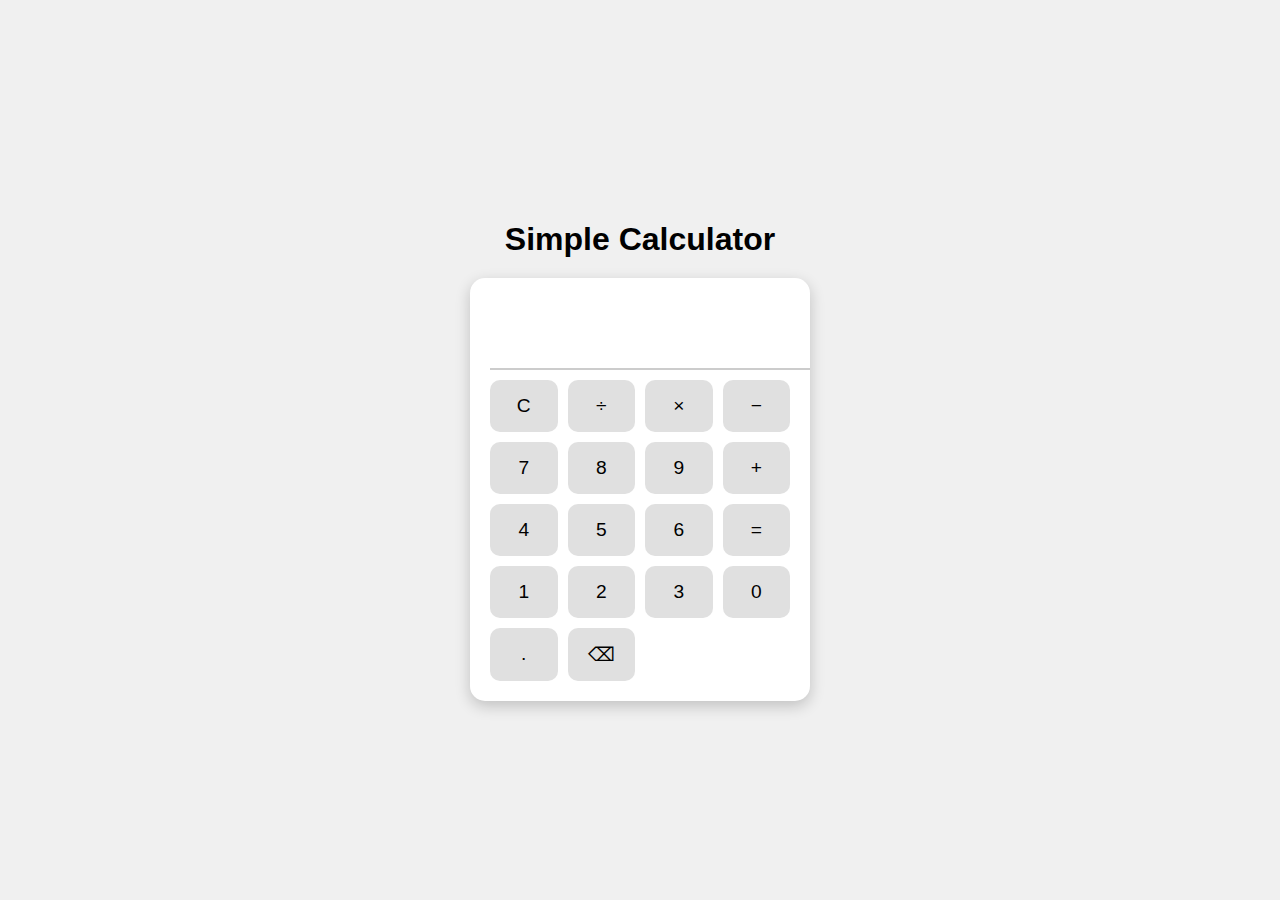
<file: index.html>
<!DOCTYPE html>
<html lang="en">
<head>
  <meta charset="UTF-8" />
  <meta name="viewport" content="width=device-width, initial-scale=1.0"/>
  <title>Calculator</title>
  <link rel="stylesheet" href="style.css" />
</head>
<body>
  <div class="container">
    <h1>Simple Calculator</h1>
    <div class="calculator">
      <input type="text" id="display" readonly />
      <div class="buttons">
        <button onclick="clearDisplay()">C</button>
        <button onclick="appendValue('/')">÷</button>
        <button onclick="appendValue('*')">×</button>
        <button onclick="appendValue('-')">−</button>

        <button onclick="appendValue('7')">7</button>
        <button onclick="appendValue('8')">8</button>
        <button onclick="appendValue('9')">9</button>
        <button onclick="appendValue('+')">+</button>

        <button onclick="appendValue('4')">4</button>
        <button onclick="appendValue('5')">5</button>
        <button onclick="appendValue('6')">6</button>
        <button onclick="calculateResult()">=</button>

        <button onclick="appendValue('1')">1</button>
        <button onclick="appendValue('2')">2</button>
        <button onclick="appendValue('3')">3</button>
        <button onclick="appendValue('0')">0</button>

        <button onclick="appendValue('.')">.</button>
        <button onclick="deleteLast()">⌫</button>
      </div>
    </div>
  </div>

  <script src="script.js"></script>
</body>
  </html>
</file>
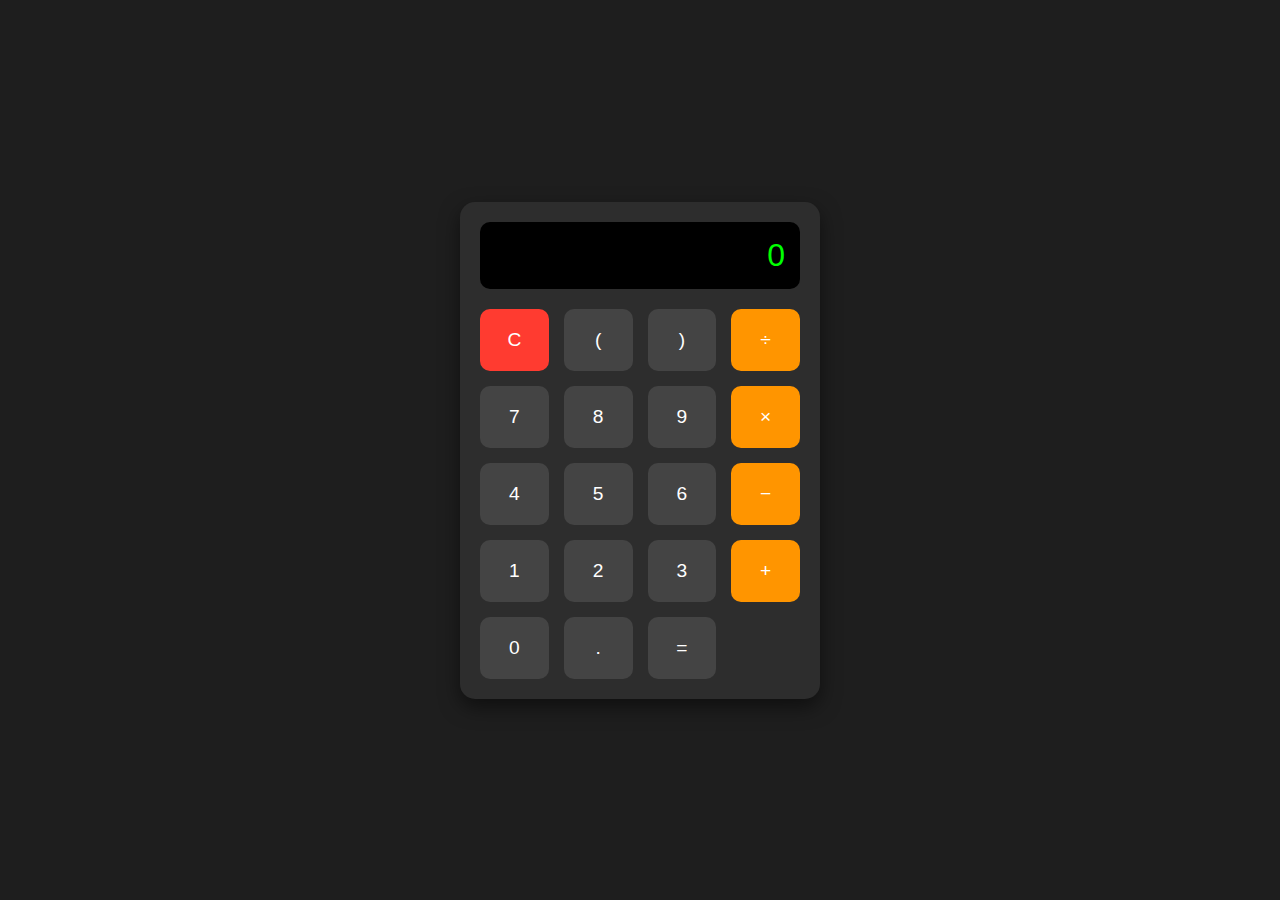
<file: calculator.html>
<!DOCTYPE html>
<html lang="en">
<head>
  <meta charset="UTF-8" />
  <meta name="viewport" content="width=device-width, initial-scale=1.0"/>
  <title>Calculator</title>
  <style>
    body {
      background: #1e1e1e;
      font-family: 'Segoe UI', sans-serif;
      display: flex;
      align-items: center;
      justify-content: center;
      height: 100vh;
      margin: 0;
    }

    .calculator {
      background: #2d2d2d;
      padding: 20px;
      border-radius: 15px;
      box-shadow: 0 8px 20px rgba(0,0,0,0.5);
      width: 320px;
    }

    .display {
      background: #000;
      color: #0f0;
      font-size: 2em;
      padding: 15px;
      text-align: right;
      border-radius: 10px;
      margin-bottom: 20px;
      overflow-x: auto;
    }

    .buttons {
      display: grid;
      grid-template-columns: repeat(4, 1fr);
      gap: 15px;
    }

    button {
      padding: 20px;
      font-size: 1.2em;
      background: #444;
      color: white;
      border: none;
      border-radius: 10px;
      cursor: pointer;
      transition: background 0.3s ease;
    }

    button:hover {
      background: #666;
    }

    button.operator {
      background: #ff9500;
    }

    button.operator:hover {
      background: #e68a00;
    }

    button.clear {
      background: #ff3b30;
    }

    button.clear:hover {
      background: #cc2e26;
    }

    @media(max-width: 360px) {
      .calculator {
        width: 90%;
      }
    }
  </style>
</head>
<body>
  <div class="calculator">
    <div class="display" id="display">0</div>
    <div class="buttons">
      <button class="clear" onclick="clearDisplay()">C</button>
      <button onclick="appendValue('(')">(</button>
      <button onclick="appendValue(')')">)</button>
      <button class="operator" onclick="appendValue('/')">÷</button>

      <button onclick="appendValue('7')">7</button>
      <button onclick="appendValue('8')">8</button>
      <button onclick="appendValue('9')">9</button>
      <button class="operator" onclick="appendValue('*')">×</button>

      <button onclick="appendValue('4')">4</button>
      <button onclick="appendValue('5')">5</button>
      <button onclick="appendValue('6')">6</button>
      <button class="operator" onclick="appendValue('-')">−</button>

      <button onclick="appendValue('1')">1</button>
      <button onclick="appendValue('2')">2</button>
      <button onclick="appendValue('3')">3</button>
      <button class="operator" onclick="appendValue('+')">+</button>

      <button onclick="appendValue('0')">0</button>
      <button onclick="appendValue('.')">.</button>
      <button onclick="calculate()">=</button>
    </div>
  </div>

  <script>
    const display = document.getElementById('display');

    function appendValue(value) {
      if (display.innerText === "0") {
        display.innerText = value;
      } else {
        display.innerText += value;
      }
    }

    function clearDisplay() {
      display.innerText = "0";
    }

    function calculate() {
      try {
        display.innerText = eval(display.innerText.replace(/×/g, '*').replace(/÷/g, '/'));
      } catch (e) {
        display.innerText = "Error";
      }
    }

    // Bonus: Keyboard support
    document.addEventListener("keydown", function(event) {
      const key = event.key;
      if ((key >= '0' && key <= '9') || ['+', '-', '*', '/', '.', '(', ')'].includes(key)) {
        appendValue(key);
      } else if (key === 'Enter') {
        calculate();
      } else if (key === 'Backspace') {
        display.innerText = display.innerText.slice(0, -1) || "0";
      } else if (key === 'Escape') {
        clearDisplay();
      }
    });
  </script>
</body>
</html>
</file>
<file: style.css>
body {
  font-family: 'Segoe UI', sans-serif;
  background: #f0f0f0;
  display: flex;
  justify-content: center;
  align-items: center;
  min-height: 100vh;
  margin: 0;
}

.container {
  text-align: center;
}

h1 {
  margin-bottom: 20px;
}

.calculator {
  background: white;
  padding: 20px;
  border-radius: 15px;
  box-shadow: 0 5px 15px rgba(0,0,0,0.2);
  width: 300px;
}

#display {
  width: 100%;
  height: 50px;
  font-size: 1.5rem;
  text-align: right;
  padding: 10px;
  margin-bottom: 10px;
  border: none;
  border-bottom: 2px solid #ccc;
}

.buttons {
  display: grid;
  grid-template-columns: repeat(4, 1fr);
  gap: 10px;
}

button {
  padding: 15px;
  font-size: 1.2rem;
  border: none;
  border-radius: 10px;
  background: #e0e0e0;
  transition: background 0.3s ease;
}

button:hover {
  background: #d4d4d4;
}
</file>
